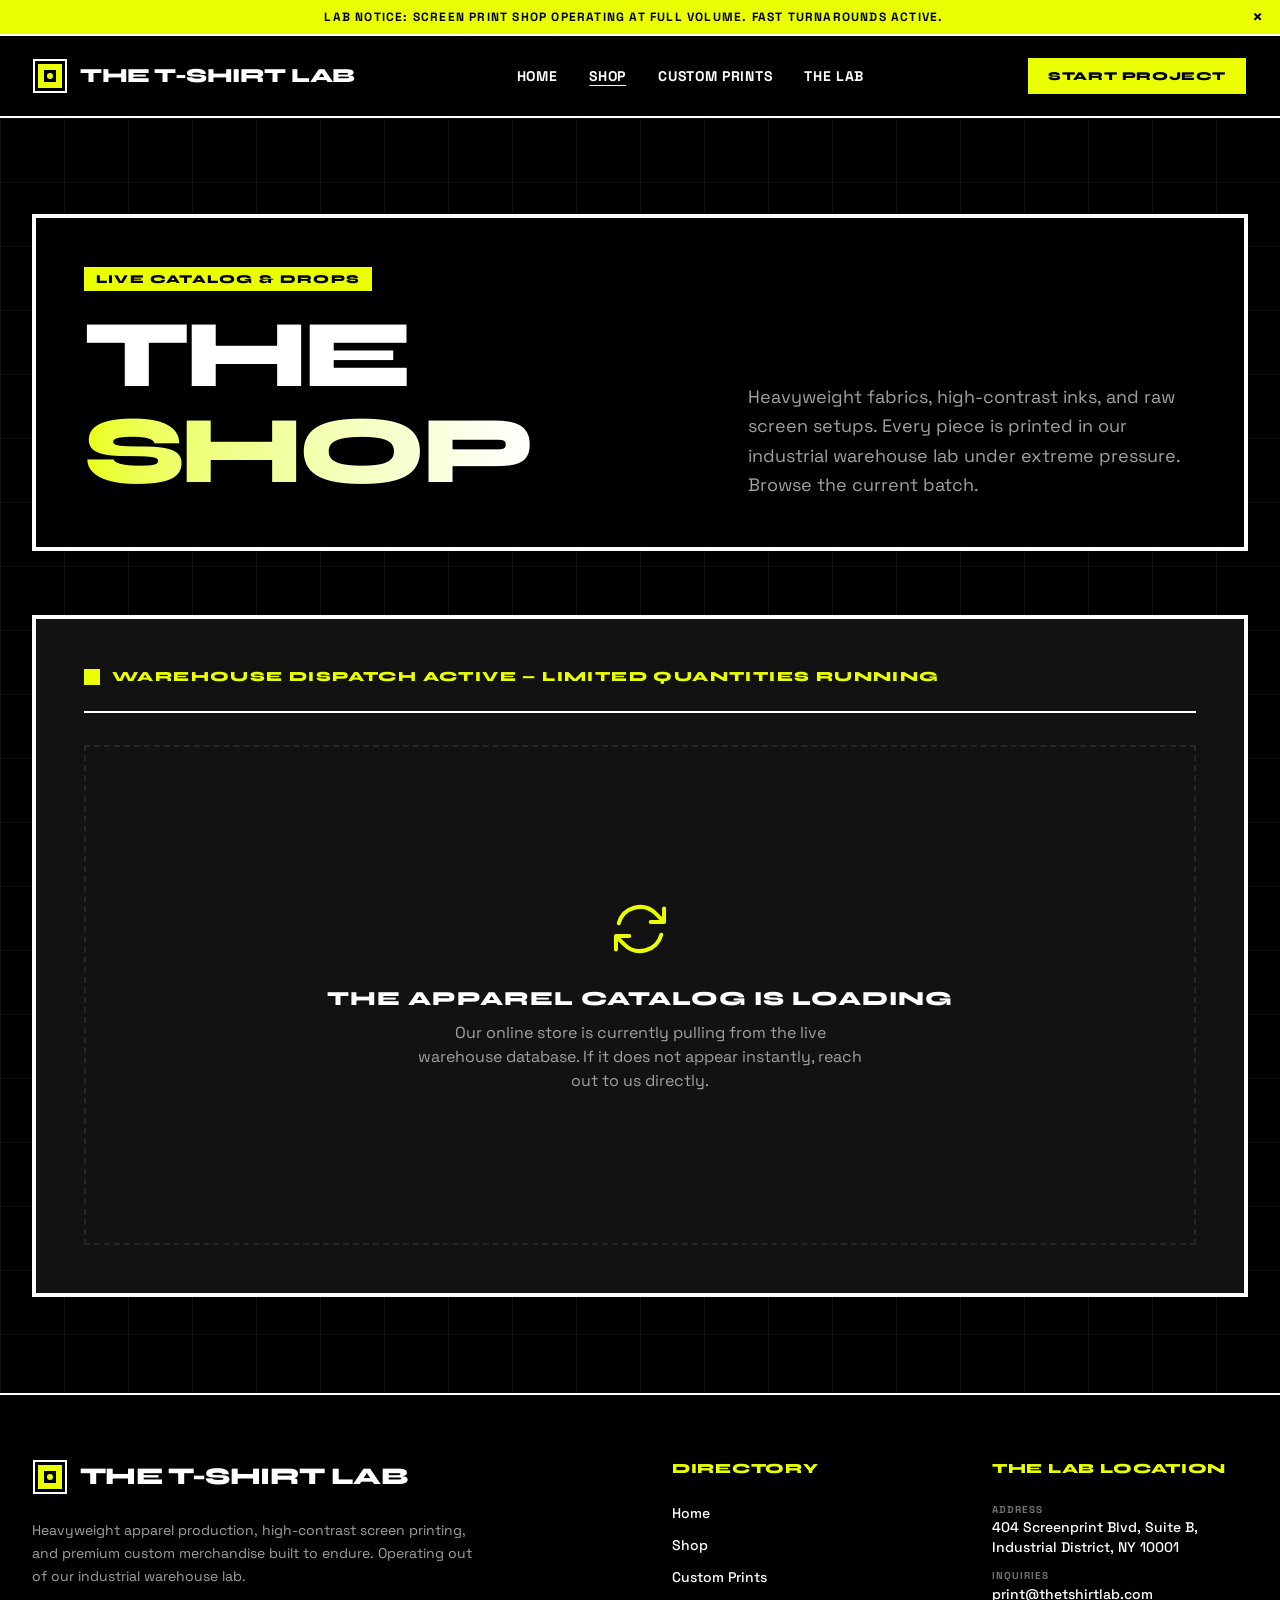
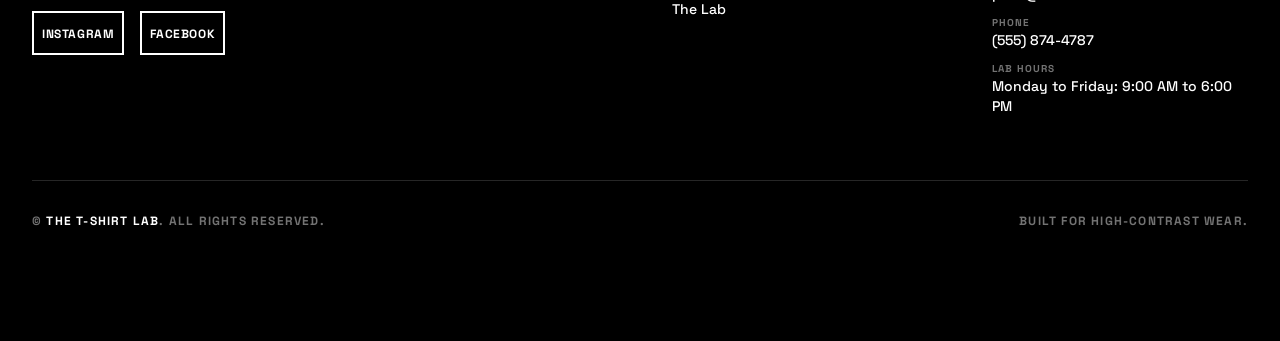
<file: shop.html>
<!DOCTYPE html>
<html lang="en">
<head>
<meta charset="utf-8">
<meta name="viewport" content="width=device-width, initial-scale=1">
<title>The Shop | Custom Screen-Printed Apparel & Drops | The T-Shirt Lab</title>
<meta name="description" content="Browse limited edition drops, heavyweight custom printed tees, and industrial-grade merchandise direct from the screen-printing warehouse.">
<link rel="canonical" href="https://t-shirt-lab-cc58.sites.tibly.ai/shop">
<meta property="og:type" content="website">
<meta property="og:url" content="https://t-shirt-lab-cc58.sites.tibly.ai/shop">
<meta property="og:site_name" content="The T-Shirt Lab">
<meta property="og:title" content="The Shop | Custom Screen-Printed Apparel & Drops | The T-Shirt Lab">
<meta property="og:description" content="Browse limited edition drops, heavyweight custom printed tees, and industrial-grade merchandise direct from the screen-printing warehouse.">
<meta name="twitter:card" content="summary_large_image">
<script type="application/ld+json" data-tibly-business>{"@context":"https://schema.org","@type":"Store","name":"The T-Shirt Lab","url":"https://t-shirt-lab-cc58.sites.tibly.ai/"}</script>
<link rel="icon" href="/favicon.svg" type="image/svg+xml">
<link rel="preconnect" href="https://fonts.googleapis.com">
<link rel="preconnect" href="https://fonts.gstatic.com" crossorigin>
<link href="https://fonts.googleapis.com/css2?family=Space+Grotesk:wght@400;500;700&family=Syne:wght@700;800&display=swap" rel="stylesheet">
<style>details[open] > *:not(summary){animation:tibly-acc .35s ease}@keyframes tibly-acc{from{opacity:0;transform:translateY(-4px)}}</style>
<style>@media (prefers-reduced-motion:no-preference){.tibly-fx{opacity:0;transform:translateY(24px);transition:opacity .7s ease,transform .7s ease}.tibly-fx.tibly-fx-in{opacity:1;transform:none}}</style>
<script>addEventListener('DOMContentLoaded',function(){if(!('IntersectionObserver' in window))return;var io=new IntersectionObserver(function(es){es.forEach(function(en){if(en.isIntersecting){en.target.classList.add('tibly-fx-in');io.unobserve(en.target)}})},{rootMargin:'0px 0px -8% 0px'});document.querySelectorAll('section[data-block] > *').forEach(function(el){if(el.getBoundingClientRect().top>innerHeight){el.classList.add('tibly-fx');io.observe(el)}})});</script>
<style>.tibly-ba{position:relative;overflow:hidden;--ba:50%;cursor:ew-resize;touch-action:pan-y;user-select:none;-webkit-user-select:none}.tibly-ba>img{display:block;width:100%;height:100%;object-fit:cover}.tibly-ba .tibly-ba-before{position:absolute;inset:0;clip-path:inset(0 calc(100% - var(--ba)) 0 0)}.tibly-ba .tibly-ba-before img{display:block;width:100%;height:100%;object-fit:cover}.tibly-ba::after{content:'';position:absolute;top:0;bottom:0;left:var(--ba);width:2px;margin-left:-1px;background:#fff;box-shadow:0 0 6px rgba(0,0,0,.55);pointer-events:none;z-index:1}.tibly-ba::before{content:'';position:absolute;top:50%;left:var(--ba);width:44px;height:44px;transform:translate(-50%,-50%);border-radius:9999px;background:rgba(0,0,0,.75) url("data:image/svg+xml,%3Csvg%20xmlns='http://www.w3.org/2000/svg'%20viewBox='0%200%2024%2024'%20fill='%23fff'%3E%3Cpath%20d='M9%206l-6%206%206%206zM15%206l6%206-6%206z'/%3E%3C/svg%3E") center/22px 22px no-repeat;border:2px solid #fff;box-shadow:0 2px 8px rgba(0,0,0,.4);pointer-events:none;z-index:1}.tibly-ba input[type=range]{position:absolute;inset:0;width:100%;height:100%;margin:0;opacity:0;pointer-events:none;-webkit-appearance:none;appearance:none;z-index:2}[data-lightbox]{cursor:zoom-in}.tibly-lb{position:fixed;inset:0;z-index:9999;background:rgba(0,0,0,.92);display:flex;align-items:center;justify-content:center;cursor:zoom-out;padding:24px}.tibly-lb img{max-width:100%;max-height:100%;object-fit:contain}</style>
<script>document.addEventListener('input',function(e){var t=e.target;if(!t||t.type!=='range')return;var c=t.closest&&t.closest('.tibly-ba');if(c)c.style.setProperty('--ba',t.value+'%')});document.addEventListener('pointerdown',function(e){var c=e.target.closest&&e.target.closest('.tibly-ba');if(!c||e.button>0)return;e.preventDefault();var inp=c.querySelector('input[type=range]');var set=function(x){var r=c.getBoundingClientRect();if(!r.width)return;var p=Math.max(0,Math.min(100,(x-r.left)*100/r.width));c.style.setProperty('--ba',p+'%');if(inp)inp.value=Math.round(p)};set(e.clientX);var mv=function(ev){set(ev.clientX)};var up=function(){document.removeEventListener('pointermove',mv);document.removeEventListener('pointerup',up);document.removeEventListener('pointercancel',up)};document.addEventListener('pointermove',mv);document.addEventListener('pointerup',up);document.addEventListener('pointercancel',up)});document.addEventListener('click',function(e){var im=e.target.closest&&e.target.closest('[data-lightbox]');if(!im||!(im.currentSrc||im.src))return;e.preventDefault();var o=document.createElement('div');o.className='tibly-lb';var big=document.createElement('img');big.src=im.currentSrc||im.src;big.alt=im.alt||'';o.appendChild(big);o.addEventListener('click',function(){o.remove()});document.addEventListener('keydown',function esc(ev){if(ev.key==='Escape'){o.remove();document.removeEventListener('keydown',esc)}});document.body.appendChild(o)});document.addEventListener('click',function(e){var x=e.target.closest&&e.target.closest('[data-announce-close]');if(!x)return;var b=x.closest('[data-announce]');if(b){b.style.display='none';try{sessionStorage.setItem('tibly-announce','1')}catch(_){}}});addEventListener('DOMContentLoaded',function(){try{if(sessionStorage.getItem('tibly-announce')==='1'){var b=document.querySelector('[data-announce]');if(b)b.style.display='none'}}catch(_){}if('IntersectionObserver' in window&&!matchMedia('(prefers-reduced-motion:reduce)').matches){var els=document.querySelectorAll('[data-count]');if(els.length){var io=new IntersectionObserver(function(es){es.forEach(function(en){if(!en.isIntersecting)return;io.unobserve(en.target);var el=en.target,s=el.textContent||'',m=s.match(/[\d,]*\d(?:\.\d+)?/);if(!m)return;var raw=m[0],num=parseFloat(raw.replace(/,/g,''));if(!isFinite(num))return;var pre=s.slice(0,m.index),post=s.slice(m.index+raw.length),grp=raw.indexOf(',')>=0,dec=(raw.split('.')[1]||'').length,t0=performance.now();requestAnimationFrame(function tick(now){var p=Math.min((now-t0)/1400,1);p=1-Math.pow(1-p,3);var v=(num*p).toFixed(dec);if(grp)v=Number(v).toLocaleString('en-US',{minimumFractionDigits:dec});el.textContent=pre+v+post;if(p<1)requestAnimationFrame(tick)})})},{rootMargin:'0px 0px -10% 0px'});els.forEach(function(el){io.observe(el)})}}var badge=document.querySelector('[data-tibly-open]');if(badge){var src=document.querySelector('[data-tibly-field="hours"]');var txt=(src&&src.textContent||'').toLowerCase();var days=['sun','mon','tue','wed','thu','fri','sat'];var toMin=function(h,mm,ap){h=+h;mm=+(mm||0);if(ap==='pm'&&h!==12)h+=12;if(ap==='am'&&h===12)h=0;return h*60+mm};var spans=[];var re=/(sun|mon|tue|wed|thu|fri|sat|daily|every ?day)[a-z]*\s*(?:[-\u2013\u2014]\s*(sun|mon|tue|wed|thu|fri|sat)[a-z]*)?\s*:?\s*(\d{1,2})(?::(\d{2}))?\s*(am|pm)?\s*[-\u2013\u2014]\s*(\d{1,2})(?::(\d{2}))?\s*(am|pm)?/g,mm;while((mm=re.exec(txt))){var d1=mm[1].slice(0,3),d2=mm[2],ap1=mm[5]||(mm[8]==='pm'&&+mm[3]<=+mm[6]?'am':mm[8]),o=toMin(mm[3],mm[4],ap1),c=toMin(mm[6],mm[7],mm[8]);var from=d1==='dai'||d1==='eve'?0:days.indexOf(d1),to=d2?days.indexOf(d2.slice(0,3)):(d1==='dai'||d1==='eve'?6:from);if(from<0)continue;for(var d=from;;d=(d+1)%7){spans.push([d,o,c]);if(d===to)break}}if(spans.length){var now=new Date(),cur=now.getDay(),min=now.getHours()*60+now.getMinutes();var open=spans.some(function(s){return s[0]===cur&&min>=s[1]&&min<s[2]});badge.textContent=open?(badge.getAttribute('data-open-text')||'Open now'):(badge.getAttribute('data-closed-text')||'Closed now');badge.setAttribute('data-state',open?'open':'closed');badge.hidden=false}}});</script>
<style>header a[aria-current="page"]:not(:has(img,svg)){text-decoration:underline;text-underline-offset:4px;text-decoration-thickness:1px}</style>
<style>#nav-open~[class*="peer-checked:"][class*="fixed"]{min-height:100vh;min-height:100dvh}@media (prefers-reduced-motion:no-preference){label[for="nav-open"] span{transition:transform .3s ease,opacity .2s ease}header:has(#nav-open:checked) label[for="nav-open"]:not([aria-label="Close" i]) span:not(:has(span)):nth-of-type(1){transform:translateY(8px) rotate(45deg)}header:has(#nav-open:checked) label[for="nav-open"]:not([aria-label="Close" i]) span:not(:has(span)):nth-of-type(2){opacity:0}header:has(#nav-open:checked) label[for="nav-open"]:not([aria-label="Close" i]) span:not(:has(span)):nth-of-type(3){transform:translateY(-8px) rotate(-45deg)}#nav-open:checked~[class*="peer-checked:"]{animation:tibly-nav-in .25s ease}#nav-open:checked~[class*="peer-checked:"] label[for="nav-open"]{display:inline-block;animation:tibly-x-in .35s ease}@keyframes tibly-nav-in{from{opacity:0;transform:translateY(10px)}}@keyframes tibly-x-in{from{opacity:0;transform:rotate(-90deg) scale(.6)}}}</style>
<link rel="stylesheet" href="/styles.css?v=1000ba19">
</head>
<body>
<!-- block:header -->
<header class="relative z-50 w-full border-b-2 border-white bg-black font-body text-white">
  <!-- Announcement Bar (If promotions are needed, but keeping dynamic structure) -->
  <div data-announce class="flex items-center justify-between border-b-2 border-white bg-brand-300 px-4 py-2 text-xs font-bold uppercase tracking-widest text-black">
    <span class="mx-auto">LAB NOTICE: SCREEN PRINT SHOP OPERATING AT FULL VOLUME. FAST TURNAROUNDS ACTIVE.</span>
    <button data-announce-close aria-label="Dismiss" class="text-lg font-bold leading-none hover:opacity-75">&times;</button>
  </div>

  <div class="mx-auto max-w-7xl px-4 sm:px-6 lg:px-8">
    <!-- Main Header Row -->
    <div class="flex h-20 items-center justify-between">
      
      <!-- Brand Mark & Name -->
      <a href="/" class="flex items-center gap-3 group focus:outline-none">
        <!-- SVG Icon Mark (Industrial Raw Geometry) -->
        <svg class="h-9 w-9 shrink-0" viewBox="0 0 36 36" fill="none" xmlns="http://www.w3.org/2000/svg" aria-hidden="true">
          <rect x="2" y="2" width="32" height="32" fill="black" stroke="currentColor" stroke-width="2"/>
          <rect x="6" y="6" width="24" height="24" fill="#eaff00"/>
          <path d="M12 12H24V24H12V12Z" fill="black"/>
          <circle cx="18" cy="18" r="3" fill="#eaff00"/>
        </svg>
        <span class="font-display text-xl font-extrabold uppercase tracking-tight text-white group-hover:text-brand-300 transition-colors" data-tibly-field="business-name">The T-Shirt Lab</span>
      </a>

      <!-- Desktop Navigation -->
      <nav class="hidden md:flex items-center gap-8 font-bold uppercase tracking-wider text-sm">
        <a href="/" class="hover:text-brand-300 transition-colors">Home</a>
        <a href="/shop" class="hover:text-brand-300 transition-colors" aria-current="page">Shop</a>
        <a href="/custom" class="hover:text-brand-300 transition-colors">Custom Prints</a>
        <a href="/about" class="hover:text-brand-300 transition-colors">The Lab</a>
      </nav>

      <!-- Desktop CTA Button -->
      <div class="hidden md:block">
        <a href="/custom" class="inline-flex items-center justify-center px-5 py-2.5 font-display text-xs font-black uppercase tracking-wider text-black bg-brand-300 border-2 border-black hover:bg-white hover:text-black hover:border-white transition-colors duration-200">
          Start Project
        </a>
      </div>

      <!-- Mobile Menu Checkbox & Trigger -->
      <input type="checkbox" id="nav-open" class="peer sr-only">
      
      <label for="nav-open" class="md:hidden flex flex-col justify-between w-6 h-5 cursor-pointer z-50" aria-label="Menu">
        <span class="h-1 w-full bg-white transition-transform duration-200 origin-left peer-checked:rotate-45"></span>
        <span class="h-1 w-full bg-white transition-opacity duration-200 peer-checked:opacity-0"></span>
        <span class="h-1 w-full bg-white transition-transform duration-200 origin-left peer-checked:-rotate-45"></span>
      </label>

      <!-- Full-Screen Mobile Navigation Overlay -->
      <div class="hidden peer-checked:flex md:hidden fixed inset-0 z-40 flex-col bg-black border-t-2 border-white p-8">
        <!-- Mobile Header Row inside overlay -->
        <div class="flex items-center justify-between pb-8 border-b border-neutral-800">
          <div class="flex items-center gap-3">
            <svg class="h-9 w-9 shrink-0" viewBox="0 0 36 36" fill="none" xmlns="http://www.w3.org/2000/svg">
              <rect x="2" y="2" width="32" height="32" fill="black" stroke="currentColor" stroke-width="2"/>
              <rect x="6" y="6" width="24" height="24" fill="#eaff00"/>
              <path d="M12 12H24V24H12V12Z" fill="black"/>
              <circle cx="18" cy="18" r="3" fill="#eaff00"/>
            </svg>
            <span class="font-display text-xl font-extrabold uppercase tracking-tight text-white" data-tibly-field="business-name">The T-Shirt Lab</span>
          </div>
          <label for="nav-open" class="flex flex-col justify-between w-6 h-5 cursor-pointer" aria-label="Close">
            <span class="h-1 w-full bg-white rotate-45 translate-y-2"></span>
            <span class="h-1 w-full bg-transparent"></span>
            <span class="h-1 w-full bg-white -rotate-45 -translate-y-2"></span>
          </label>
        </div>

        <!-- Vertical Menu Links -->
        <nav class="flex flex-col gap-6 py-12 font-display text-4xl font-extrabold uppercase tracking-tight">
          <a href="/" class="text-white hover:text-brand-300">Home</a>
          <a href="/shop" class="text-white hover:text-brand-300" aria-current="page">Shop</a>
          <a href="/custom" class="text-white hover:text-brand-300">Custom Prints</a>
          <a href="/about" class="text-white hover:text-brand-300">The Lab</a>
        </nav>

        <!-- Mobile CTA -->
        <div class="mt-auto">
          <a href="/custom" class="w-full text-center block py-4 font-display text-lg font-black uppercase tracking-wider text-black bg-brand-300 border-2 border-white hover:bg-white hover:text-black">
            Get A Custom Quote
          </a>
        </div>
      </div>

    </div>
  </div>
</header>
<!-- /block:header -->
<!-- block:shop -->
<section class="relative min-h-screen bg-black text-white py-16 md:py-24" data-block="shop">
  <!-- Decorative Grid Overlay & Background Accents -->
  <div class="absolute inset-0 bg-[linear-gradient(to_right,#111111_1px,transparent_1px),linear-gradient(to_bottom,#111111_1px,transparent_1px)] bg-[size:4rem_4rem] pointer-events-none"></div>
  
  <div class="relative mx-auto max-w-7xl px-4 sm:px-6 lg:px-8 z-10">
    <!-- Header Block / Heavy Industrial Typography -->
    <div class="border-4 border-white bg-black p-8 md:p-12 mb-12 md:mb-16">
      <div class="flex flex-col md:flex-row md:items-end justify-between gap-6">
        <div>
          <div class="inline-block bg-brand-300 text-black font-display font-black text-xs uppercase tracking-widest px-3 py-1 mb-4">
            LIVE CATALOG &amp; DROPS
          </div>
          <h1 class="font-display text-5xl md:text-7xl lg:text-8xl font-black uppercase tracking-tighter leading-none text-white">
            THE <span class="bg-gradient-to-r from-brand-300 to-white bg-clip-text text-transparent">SHOP</span>
          </h1>
        </div>
        <div class="max-w-md">
          <p class="font-body text-base md:text-lg text-neutral-400 leading-relaxed">
            Heavyweight fabrics, high-contrast inks, and raw screen setups. Every piece is printed in our industrial warehouse lab under extreme pressure. Browse the current batch.
          </p>
        </div>
      </div>
    </div>

    <!-- Active Store Block -->
    <div class="border-4 border-white bg-surface p-6 md:p-12">
      <!-- WARNING STICKER HEADER -->
      <div class="flex items-center gap-3 border-b-2 border-white pb-6 mb-8">
        <span class="h-4 w-4 bg-brand-300 animate-pulse-soft shrink-0"></span>
        <span class="font-display text-sm font-black uppercase tracking-widest text-brand-300">
          WAREHOUSE DISPATCH ACTIVE &mdash; LIMITED QUANTITIES RUNNING
        </span>
      </div>

      <!-- Tibly Store Integration Widget -->
      <div data-tibly-store class="min-h-[500px] text-center flex flex-col items-center justify-center border-2 border-dashed border-neutral-800 p-12">
        <svg class="h-16 w-16 text-brand-300 animate-spin-slow mb-6" fill="none" viewBox="0 0 24 24" stroke="currentColor" stroke-width="1.5">
          <path stroke-linecap="round" stroke-linejoin="round" d="M16.023 9.348h4.992v-.001M2.985 19.644v-4.992m0 0h4.992m-4.993 0l3.181 3.183a8.25 8.25 0 0013.803-3.7M4.031 9.865a8.25 8.25 0 0113.803-3.7l3.181 3.182m0-4.991v4.99" />
        </svg>
        <h3 class="font-display text-xl font-black uppercase tracking-wider text-white mb-2">
          The Apparel Catalog is Loading
        </h3>
        <p class="font-body text-neutral-400 max-w-md">
          Our online store is currently pulling from the live warehouse database. If it does not appear instantly, reach out to us directly.
        </p>
      </div>
    </div>
  </div>
</section>
<!-- /block:shop -->
<!-- block:footer -->
<footer class="relative z-10 w-full border-t-2 border-white bg-black font-body text-white pb-24 md:pb-12">
  <div class="mx-auto max-w-7xl px-4 py-16 sm:px-6 lg:px-8">
    
    <!-- Top Grid Layout -->
    <div class="grid grid-cols-1 gap-12 md:grid-cols-4 lg:gap-16">
      
      <!-- Brand Column -->
      <div class="flex flex-col gap-6 md:col-span-2">
        <div class="flex items-center gap-3">
          <svg class="h-9 w-9 shrink-0" viewBox="0 0 36 36" fill="none" xmlns="http://www.w3.org/2000/svg" aria-hidden="true">
            <rect x="2" y="2" width="32" height="32" fill="black" stroke="currentColor" stroke-width="2"/>
            <rect x="6" y="6" width="24" height="24" fill="#eaff00"/>
            <path d="M12 12H24V24H12V12Z" fill="black"/>
            <circle cx="18" cy="18" r="3" fill="#eaff00"/>
          </svg>
          <span class="font-display text-2xl font-black uppercase tracking-tight" data-tibly-field="business-name">The T-Shirt Lab</span>
        </div>
        <p class="max-w-md text-sm leading-relaxed text-neutral-400">
          Heavyweight apparel production, high-contrast screen printing, and premium custom merchandise built to endure. Operating out of our industrial warehouse lab.
        </p>
        <div data-tibly-field="links" class="flex gap-4">
          <a href="#" class="border-2 border-white p-2 hover:bg-brand-300 hover:text-black transition-colors" aria-label="Instagram">
            <span class="text-xs font-bold uppercase tracking-wider">Instagram</span>
          </a>
          <a href="#" class="border-2 border-white p-2 hover:bg-brand-300 hover:text-black transition-colors" aria-label="Facebook">
            <span class="text-xs font-bold uppercase tracking-wider">Facebook</span>
          </a>
        </div>
      </div>

      <!-- Links Column -->
      <div>
        <h4 class="font-display text-sm font-black uppercase tracking-wider text-brand-300 mb-6">Directory</h4>
        <nav class="flex flex-col gap-3 text-sm font-medium">
          <a href="/" class="hover:underline hover:text-brand-300">Home</a>
          <a href="/shop" class="hover:underline hover:text-brand-300">Shop</a>
          <a href="/custom" class="hover:underline hover:text-brand-300">Custom Prints</a>
          <a href="/about" class="hover:underline hover:text-brand-300">The Lab</a>
        </nav>
      </div>

      <!-- Contact Details Column -->
      <div>
        <h4 class="font-display text-sm font-black uppercase tracking-wider text-brand-300 mb-6">The Lab Location</h4>
        <ul class="flex flex-col gap-3 text-sm text-neutral-300">
          <li class="flex flex-col">
            <span class="text-[10px] font-bold uppercase tracking-widest text-neutral-500">Address</span>
            <span data-tibly-field="address" class="font-medium text-white">404 Screenprint Blvd, Suite B, Industrial District, NY 10001</span>
          </li>
          <li class="flex flex-col">
            <span class="text-[10px] font-bold uppercase tracking-widest text-neutral-500">Inquiries</span>
            <a href="mailto:print@thetshirtlab.com" data-tibly-field="email" class="font-medium text-white hover:underline hover:text-brand-300">print@thetshirtlab.com</a>
          </li>
          <li class="flex flex-col">
            <span class="text-[10px] font-bold uppercase tracking-widest text-neutral-500">Phone</span>
            <a href="tel:5558744787" data-tibly-field="phone" class="font-medium text-white hover:underline hover:text-brand-300">(555) 874-4787</a>
          </li>
          <li class="flex flex-col">
            <span class="text-[10px] font-bold uppercase tracking-widest text-neutral-500">Lab Hours</span>
            <span data-tibly-field="hours" class="font-medium text-white">Monday to Friday: 9:00 AM to 6:00 PM</span>
          </li>
        </ul>
      </div>

    </div>

    <!-- Bottom Copyright -->
    <div class="mt-16 pt-8 border-t border-neutral-800 flex flex-col md:flex-row justify-between items-center gap-4 text-xs text-neutral-500 font-bold uppercase tracking-widest">
      <p>&copy; <span class="text-white" data-tibly-field="business-name">The T-Shirt Lab</span>. All rights reserved.</p>
      <p>Built for high-contrast wear.</p>
    </div>

  </div>

  <!-- STICKY MOBILE CALL BAR -->
  <div class="md:hidden fixed bottom-0 inset-x-0 z-40 bg-black border-t-2 border-white p-3">
    <a href="tel:5558744787" data-tibly-field="phone" class="w-full flex items-center justify-center gap-2 py-4 font-display text-sm font-black uppercase tracking-wider text-black bg-brand-300 border-2 border-black hover:bg-white hover:text-black">
      <svg class="w-4 h-4" fill="currentColor" viewBox="0 0 20 20">
        <path d="M2 3a1 1 0 011-1h2.153a1 1 0 01.986.836l.74 4.435a1 1 0 01-.54 1.06l-1.548.773a11.037 11.037 0 006.105 6.105l.774-1.548a1 1 0 011.059-.54l4.435.74a1 1 0 01.836.986V17a1 1 0 01-1 1h-2C7.82 18 2 12.18 2 5V3z"/>
      </svg>
      Call The Lab
    </a>
  </div>
</footer>
<!-- /block:footer -->
  <script async src="http://localhost:8091/widget/v1.js"></script>
</body>
</html>
</file>
<file: styles.css>
/*! tailwindcss v4.3.2 | MIT License | https://tailwindcss.com */
@layer properties{@supports (((-webkit-hyphens:none)) and (not (margin-trim:inline))) or ((-moz-orient:inline) and (not (color:rgb(from red r g b)))){*,:before,:after,::backdrop{--tw-translate-x:0;--tw-translate-y:0;--tw-translate-z:0;--tw-scale-x:1;--tw-scale-y:1;--tw-scale-z:1;--tw-space-y-reverse:0;--tw-divide-y-reverse:0;--tw-border-style:solid;--tw-gradient-position:initial;--tw-gradient-from:#0000;--tw-gradient-via:#0000;--tw-gradient-to:#0000;--tw-gradient-stops:initial;--tw-gradient-via-stops:initial;--tw-gradient-from-position:0%;--tw-gradient-via-position:50%;--tw-gradient-to-position:100%;--tw-leading:initial;--tw-font-weight:initial;--tw-tracking:initial;--tw-outline-style:solid;--tw-blur:initial;--tw-brightness:initial;--tw-contrast:initial;--tw-grayscale:initial;--tw-hue-rotate:initial;--tw-invert:initial;--tw-opacity:initial;--tw-saturate:initial;--tw-sepia:initial;--tw-drop-shadow:initial;--tw-drop-shadow-color:initial;--tw-drop-shadow-alpha:100%;--tw-drop-shadow-size:initial;--tw-backdrop-blur:initial;--tw-backdrop-brightness:initial;--tw-backdrop-contrast:initial;--tw-backdrop-grayscale:initial;--tw-backdrop-hue-rotate:initial;--tw-backdrop-invert:initial;--tw-backdrop-opacity:initial;--tw-backdrop-saturate:initial;--tw-backdrop-sepia:initial;--tw-duration:initial;--tw-divide-x-reverse:0;--tw-shadow:0 0 #0000;--tw-shadow-color:initial;--tw-shadow-alpha:100%;--tw-inset-shadow:0 0 #0000;--tw-inset-shadow-color:initial;--tw-inset-shadow-alpha:100%;--tw-ring-color:initial;--tw-ring-shadow:0 0 #0000;--tw-inset-ring-color:initial;--tw-inset-ring-shadow:0 0 #0000;--tw-ring-inset:initial;--tw-ring-offset-width:0px;--tw-ring-offset-color:#fff;--tw-ring-offset-shadow:0 0 #0000}}}@layer theme{:root,:host{--font-sans:ui-sans-serif, system-ui, sans-serif, "Apple Color Emoji", "Segoe UI Emoji", "Segoe UI Symbol", "Noto Color Emoji";--font-mono:ui-monospace, SFMono-Regular, Menlo, Monaco, Consolas, "Liberation Mono", "Courier New", monospace;--color-neutral-300:oklch(87% 0 0);--color-neutral-400:oklch(70.8% 0 0);--color-neutral-500:oklch(55.6% 0 0);--color-neutral-700:oklch(37.1% 0 0);--color-neutral-800:oklch(26.9% 0 0);--color-neutral-900:oklch(20.5% 0 0);--color-neutral-950:oklch(14.5% 0 0);--color-black:#000;--color-white:#fff;--spacing:.25rem;--container-xs:20rem;--container-sm:24rem;--container-md:28rem;--container-xl:36rem;--container-2xl:42rem;--container-3xl:48rem;--container-5xl:64rem;--container-7xl:80rem;--text-xs:.75rem;--text-xs--line-height:calc(1 / .75);--text-sm:.875rem;--text-sm--line-height:calc(1.25 / .875);--text-base:1rem;--text-base--line-height:calc(1.5 / 1);--text-lg:1.125rem;--text-lg--line-height:calc(1.75 / 1.125);--text-xl:1.25rem;--text-xl--line-height:calc(1.75 / 1.25);--text-2xl:1.5rem;--text-2xl--line-height:calc(2 / 1.5);--text-3xl:1.875rem;--text-3xl--line-height:calc(2.25 / 1.875);--text-4xl:2.25rem;--text-4xl--line-height:calc(2.5 / 2.25);--text-5xl:3rem;--text-5xl--line-height:1;--text-6xl:3.75rem;--text-6xl--line-height:1;--text-7xl:4.5rem;--text-7xl--line-height:1;--text-8xl:6rem;--text-8xl--line-height:1;--text-9xl:8rem;--text-9xl--line-height:1;--font-weight-medium:500;--font-weight-bold:700;--font-weight-extrabold:800;--font-weight-black:900;--tracking-tighter:-.05em;--tracking-tight:-.025em;--tracking-wider:.05em;--tracking-widest:.1em;--leading-relaxed:1.625;--radius-xs:0px;--radius-sm:0px;--radius-md:0px;--radius-lg:0px;--radius-xl:0px;--blur-sm:8px;--blur-3xl:64px;--aspect-video:16 / 9;--default-transition-duration:.15s;--default-transition-timing-function:cubic-bezier(.4, 0, .2, 1);--default-font-family:var(--font-sans);--default-mono-font-family:var(--font-mono);--color-brand-50:#faffdb;--color-brand-100:#f4ffb3;--color-brand-200:#ecff66;--color-brand-300:#eaff00;--color-brand-400:#d5e800;--color-brand-500:#b0bf00;--color-brand-600:#889400;--color-brand-700:#646d00;--color-brand-800:#434900;--color-brand-900:#262900;--color-accent-50:#f6f6f6;--color-accent-100:#e7e7e7;--color-accent-200:#d1d1d1;--color-accent-300:#b0b0b0;--color-accent-400:#888;--color-accent-500:#555;--color-accent-600:#444;--color-accent-700:#333;--color-accent-800:#222;--color-accent-900:#111;--color-surface:#121212;--color-ink:#fff;--font-display:"Syne", sans-serif;--font-body:"Space Grotesk", sans-serif;--animate-marquee:marquee 30s linear infinite;--animate-kenburns:kenburns 18s ease-in-out infinite alternate;--animate-float:float 6s ease-in-out infinite;--animate-pulse-soft:pulse-soft 4s ease-in-out infinite;--animate-spin-slow:spin-slow 24s linear infinite}}@layer base{*,:after,:before,::backdrop{box-sizing:border-box;border:0 solid;margin:0;padding:0}::file-selector-button{box-sizing:border-box;border:0 solid;margin:0;padding:0}html,:host{-webkit-text-size-adjust:100%;tab-size:4;line-height:1.5;font-family:var(--default-font-family,ui-sans-serif, system-ui, sans-serif, "Apple Color Emoji", "Segoe UI Emoji", "Segoe UI Symbol", "Noto Color Emoji");font-feature-settings:var(--default-font-feature-settings,normal);font-variation-settings:var(--default-font-variation-settings,normal);-webkit-tap-highlight-color:transparent}hr{height:0;color:inherit;border-top-width:1px}abbr:where([title]){-webkit-text-decoration:underline dotted;text-decoration:underline dotted}h1,h2,h3,h4,h5,h6{font-size:inherit;font-weight:inherit}a{color:inherit;-webkit-text-decoration:inherit;-webkit-text-decoration:inherit;-webkit-text-decoration:inherit;text-decoration:inherit}b,strong{font-weight:bolder}code,kbd,samp,pre{font-family:var(--default-mono-font-family,ui-monospace, SFMono-Regular, Menlo, Monaco, Consolas, "Liberation Mono", "Courier New", monospace);font-feature-settings:var(--default-mono-font-feature-settings,normal);font-variation-settings:var(--default-mono-font-variation-settings,normal);font-size:1em}small{font-size:80%}sub,sup{vertical-align:baseline;font-size:75%;line-height:0;position:relative}sub{bottom:-.25em}sup{top:-.5em}table{text-indent:0;border-color:inherit;border-collapse:collapse}:-moz-focusring{outline:auto}progress{vertical-align:baseline}summary{display:list-item}ol,ul,menu{list-style:none}img,svg,video,canvas,audio,iframe,embed,object{vertical-align:middle;display:block}img,video{max-width:100%;height:auto}button,input,select,optgroup,textarea{font:inherit;font-feature-settings:inherit;font-variation-settings:inherit;letter-spacing:inherit;color:inherit;opacity:1;background-color:#0000;border-radius:0}::file-selector-button{font:inherit;font-feature-settings:inherit;font-variation-settings:inherit;letter-spacing:inherit;color:inherit;opacity:1;background-color:#0000;border-radius:0}:where(select:is([multiple],[size])) optgroup{font-weight:bolder}:where(select:is([multiple],[size])) optgroup option{padding-inline-start:20px}::file-selector-button{margin-inline-end:4px}::placeholder{opacity:1}@supports (not ((-webkit-appearance:-apple-pay-button))) or (contain-intrinsic-size:1px){::placeholder{color:currentColor}@supports (color:color-mix(in lab, red, red)){::placeholder{color:color-mix(in oklab, currentcolor 50%, transparent)}}}textarea{resize:vertical}::-webkit-search-decoration{-webkit-appearance:none}::-webkit-date-and-time-value{min-height:1lh;text-align:inherit}::-webkit-datetime-edit{display:inline-flex}::-webkit-datetime-edit-fields-wrapper{padding:0}::-webkit-datetime-edit{padding-block:0}::-webkit-datetime-edit-year-field{padding-block:0}::-webkit-datetime-edit-month-field{padding-block:0}::-webkit-datetime-edit-day-field{padding-block:0}::-webkit-datetime-edit-hour-field{padding-block:0}::-webkit-datetime-edit-minute-field{padding-block:0}::-webkit-datetime-edit-second-field{padding-block:0}::-webkit-datetime-edit-millisecond-field{padding-block:0}::-webkit-datetime-edit-meridiem-field{padding-block:0}::-webkit-calendar-picker-indicator{line-height:1}:-moz-ui-invalid{box-shadow:none}button,input:where([type=button],[type=reset],[type=submit]){appearance:button}::file-selector-button{appearance:button}::-webkit-inner-spin-button{height:auto}::-webkit-outer-spin-button{height:auto}[hidden]:where(:not([hidden=until-found])){display:none!important}}@layer components{.btn{border-style:var(--tw-border-style);border-width:2px;border-color:var(--color-black);background-color:var(--color-brand-300);padding-inline:calc(var(--spacing) * 6);padding-block:calc(var(--spacing) * 4);font-family:var(--font-display);--tw-font-weight:var(--font-weight-bold);font-weight:var(--font-weight-bold);--tw-tracking:var(--tracking-wider);letter-spacing:var(--tracking-wider);color:var(--color-black);text-transform:uppercase;transition-property:color,background-color,border-color,outline-color,text-decoration-color,fill,stroke,--tw-gradient-from,--tw-gradient-via,--tw-gradient-to;transition-timing-function:var(--tw-ease,var(--default-transition-timing-function));transition-duration:var(--tw-duration,var(--default-transition-duration));--tw-duration:.2s;justify-content:center;align-items:center;transition-duration:.2s;display:inline-flex}@media (hover:hover){.btn:hover{background-color:var(--color-white);color:var(--color-black)}}.btn:focus{--tw-ring-shadow:var(--tw-ring-inset,) 0 0 0 calc(2px + var(--tw-ring-offset-width)) var(--tw-ring-color,currentcolor);box-shadow:var(--tw-inset-shadow), var(--tw-inset-ring-shadow), var(--tw-ring-offset-shadow), var(--tw-ring-shadow), var(--tw-shadow);--tw-ring-color:var(--color-brand-300);--tw-outline-style:none;outline-style:none}.btn:active{--tw-translate-x:calc(var(--spacing) * .5);translate:var(--tw-translate-x) var(--tw-translate-y);--tw-translate-y:calc(var(--spacing) * .5);translate:var(--tw-translate-x) var(--tw-translate-y)}.btn-secondary{border-style:var(--tw-border-style);border-width:2px;border-color:var(--color-white);background-color:var(--color-black);padding-inline:calc(var(--spacing) * 6);padding-block:calc(var(--spacing) * 4);font-family:var(--font-display);--tw-font-weight:var(--font-weight-bold);font-weight:var(--font-weight-bold);--tw-tracking:var(--tracking-wider);letter-spacing:var(--tracking-wider);color:var(--color-white);text-transform:uppercase;transition-property:color,background-color,border-color,outline-color,text-decoration-color,fill,stroke,--tw-gradient-from,--tw-gradient-via,--tw-gradient-to;transition-timing-function:var(--tw-ease,var(--default-transition-timing-function));transition-duration:var(--tw-duration,var(--default-transition-duration));--tw-duration:.2s;justify-content:center;align-items:center;transition-duration:.2s;display:inline-flex}@media (hover:hover){.btn-secondary:hover{border-color:var(--color-black);background-color:var(--color-brand-300);color:var(--color-black)}}.btn-secondary:focus{--tw-ring-shadow:var(--tw-ring-inset,) 0 0 0 calc(2px + var(--tw-ring-offset-width)) var(--tw-ring-color,currentcolor);box-shadow:var(--tw-inset-shadow), var(--tw-inset-ring-shadow), var(--tw-ring-offset-shadow), var(--tw-ring-shadow), var(--tw-shadow);--tw-ring-color:var(--color-brand-300);--tw-outline-style:none;outline-style:none}.btn-secondary:active{--tw-translate-x:calc(var(--spacing) * .5);translate:var(--tw-translate-x) var(--tw-translate-y);--tw-translate-y:calc(var(--spacing) * .5);translate:var(--tw-translate-x) var(--tw-translate-y)}.card{border-style:var(--tw-border-style);border-width:2px;border-color:var(--color-white);background-color:var(--color-surface);padding:calc(var(--spacing) * 6);transition-property:transform,translate,scale,rotate;transition-timing-function:var(--tw-ease,var(--default-transition-timing-function));transition-duration:var(--tw-duration,var(--default-transition-duration))}@media (hover:hover){.card:hover{--tw-translate-x:calc(var(--spacing) * -1);translate:var(--tw-translate-x) var(--tw-translate-y);--tw-translate-y:calc(var(--spacing) * -1);translate:var(--tw-translate-x) var(--tw-translate-y)}}}@layer utilities{.pointer-events-none{pointer-events:none}.sr-only{clip-path:inset(50%);white-space:nowrap;border-width:0;width:1px;height:1px;margin:-1px;padding:0;position:absolute;overflow:hidden}.absolute{position:absolute}.fixed{position:fixed}.relative{position:relative}.inset-0{inset:0}.inset-x-0{inset-inline:0}.top-0{top:0}.top-4{top:calc(var(--spacing) * 4)}.right-0{right:0}.right-4{right:calc(var(--spacing) * 4)}.bottom-0{bottom:0}.bottom-4{bottom:calc(var(--spacing) * 4)}.left-4{left:calc(var(--spacing) * 4)}.z-0{z-index:0}.z-10{z-index:10}.z-20{z-index:20}.z-30{z-index:30}.z-40{z-index:40}.z-50{z-index:50}.mx-8{margin-inline:calc(var(--spacing) * 8)}.mx-auto{margin-inline:auto}.mt-1{margin-top:var(--spacing)}.mt-4{margin-top:calc(var(--spacing) * 4)}.mt-8{margin-top:calc(var(--spacing) * 8)}.mt-16{margin-top:calc(var(--spacing) * 16)}.mt-20{margin-top:calc(var(--spacing) * 20)}.mt-auto{margin-top:auto}.mb-2{margin-bottom:calc(var(--spacing) * 2)}.mb-3{margin-bottom:calc(var(--spacing) * 3)}.mb-4{margin-bottom:calc(var(--spacing) * 4)}.mb-6{margin-bottom:calc(var(--spacing) * 6)}.mb-8{margin-bottom:calc(var(--spacing) * 8)}.mb-12{margin-bottom:calc(var(--spacing) * 12)}.mb-16{margin-bottom:calc(var(--spacing) * 16)}.block{display:block}.flex{display:flex}.grid{display:grid}.hidden{display:none}.inline-block{display:inline-block}.inline-flex{display:inline-flex}.aspect-\[4\/5\]{aspect-ratio:4/5}.aspect-square{aspect-ratio:1}.aspect-video{aspect-ratio:var(--aspect-video)}.h-1{height:var(--spacing)}.h-2{height:calc(var(--spacing) * 2)}.h-4{height:calc(var(--spacing) * 4)}.h-5{height:calc(var(--spacing) * 5)}.h-9{height:calc(var(--spacing) * 9)}.h-16{height:calc(var(--spacing) * 16)}.h-20{height:calc(var(--spacing) * 20)}.h-96{height:calc(var(--spacing) * 96)}.h-full{height:100%}.max-h-\[500px\]{max-height:500px}.min-h-\[90vh\]{min-height:90vh}.min-h-\[320px\]{min-height:320px}.min-h-\[500px\]{min-height:500px}.min-h-screen{min-height:100vh}.w-2{width:calc(var(--spacing) * 2)}.w-4{width:calc(var(--spacing) * 4)}.w-6{width:calc(var(--spacing) * 6)}.w-9{width:calc(var(--spacing) * 9)}.w-16{width:calc(var(--spacing) * 16)}.w-96{width:calc(var(--spacing) * 96)}.w-full{width:100%}.w-max{width:max-content}.max-w-2xl{max-width:var(--container-2xl)}.max-w-3xl{max-width:var(--container-3xl)}.max-w-5xl{max-width:var(--container-5xl)}.max-w-7xl{max-width:var(--container-7xl)}.max-w-md{max-width:var(--container-md)}.max-w-sm{max-width:var(--container-sm)}.max-w-xl{max-width:var(--container-xl)}.max-w-xs{max-width:var(--container-xs)}.shrink-0{flex-shrink:0}.flex-grow{flex-grow:1}.origin-left{transform-origin:0}.-translate-y-2{--tw-translate-y:calc(var(--spacing) * -2);translate:var(--tw-translate-x) var(--tw-translate-y)}.translate-y-2{--tw-translate-y:calc(var(--spacing) * 2);translate:var(--tw-translate-x) var(--tw-translate-y)}.scale-105{--tw-scale-x:105%;--tw-scale-y:105%;--tw-scale-z:105%;scale:var(--tw-scale-x) var(--tw-scale-y)}.-rotate-45{rotate:-45deg}.rotate-45{rotate:45deg}.animate-kenburns{animation:var(--animate-kenburns)}.animate-marquee{animation:var(--animate-marquee)}.animate-pulse-soft{animation:var(--animate-pulse-soft)}.animate-spin-slow{animation:var(--animate-spin-slow)}.cursor-ew-resize{cursor:ew-resize}.cursor-pointer{cursor:pointer}.grid-cols-1{grid-template-columns:repeat(1,minmax(0,1fr))}.grid-cols-2{grid-template-columns:repeat(2,minmax(0,1fr))}.flex-col{flex-direction:column}.items-center{align-items:center}.items-end{align-items:flex-end}.items-start{align-items:flex-start}.justify-between{justify-content:space-between}.justify-center{justify-content:center}.gap-2{gap:calc(var(--spacing) * 2)}.gap-3{gap:calc(var(--spacing) * 3)}.gap-4{gap:calc(var(--spacing) * 4)}.gap-6{gap:calc(var(--spacing) * 6)}.gap-8{gap:calc(var(--spacing) * 8)}.gap-12{gap:calc(var(--spacing) * 12)}:where(.space-y-6>:not(:last-child)){--tw-space-y-reverse:0;margin-block-start:calc(calc(var(--spacing) * 6) * var(--tw-space-y-reverse));margin-block-end:calc(calc(var(--spacing) * 6) * calc(1 - var(--tw-space-y-reverse)))}:where(.divide-y-2>:not(:last-child)){--tw-divide-y-reverse:0;border-bottom-style:var(--tw-border-style);border-top-style:var(--tw-border-style);border-top-width:calc(2px * var(--tw-divide-y-reverse));border-bottom-width:calc(2px * calc(1 - var(--tw-divide-y-reverse)))}:where(.divide-white>:not(:last-child)){border-color:var(--color-white)}.self-start{align-self:flex-start}.overflow-hidden{overflow:hidden}.rounded-full{border-radius:3.40282e38px}.border{border-style:var(--tw-border-style);border-width:1px}.border-2{border-style:var(--tw-border-style);border-width:2px}.border-4{border-style:var(--tw-border-style);border-width:4px}.border-t{border-top-style:var(--tw-border-style);border-top-width:1px}.border-t-2{border-top-style:var(--tw-border-style);border-top-width:2px}.border-b{border-bottom-style:var(--tw-border-style);border-bottom-width:1px}.border-b-2{border-bottom-style:var(--tw-border-style);border-bottom-width:2px}.border-dashed{--tw-border-style:dashed;border-style:dashed}.border-black{border-color:var(--color-black)}.border-brand-300{border-color:var(--color-brand-300)}.border-neutral-700{border-color:var(--color-neutral-700)}.border-neutral-800{border-color:var(--color-neutral-800)}.border-neutral-900{border-color:var(--color-neutral-900)}.border-white{border-color:var(--color-white)}.bg-black{background-color:var(--color-black)}.bg-black\/80{background-color:#000c}@supports (color:color-mix(in lab, red, red)){.bg-black\/80{background-color:color-mix(in oklab, var(--color-black) 80%, transparent)}}.bg-brand-300{background-color:var(--color-brand-300)}.bg-brand-300\/10{background-color:#eaff001a}@supports (color:color-mix(in lab, red, red)){.bg-brand-300\/10{background-color:color-mix(in oklab, var(--color-brand-300) 10%, transparent)}}.bg-neutral-900{background-color:var(--color-neutral-900)}.bg-neutral-950{background-color:var(--color-neutral-950)}.bg-surface{background-color:var(--color-surface)}.bg-transparent{background-color:#0000}.bg-white{background-color:var(--color-white)}.bg-gradient-to-r{--tw-gradient-position:to right in oklab;background-image:linear-gradient(var(--tw-gradient-stops))}.bg-\[linear-gradient\(to_right\,\#111_1px\,transparent_1px\)\,linear-gradient\(to_bottom\,\#111_1px\,transparent_1px\)\]{background-image:linear-gradient(90deg,#111 1px,#0000 1px),linear-gradient(#111 1px,#0000 1px)}.bg-\[linear-gradient\(to_right\,\#333_1px\,transparent_1px\)\,linear-gradient\(to_bottom\,\#333_1px\,transparent_1px\)\]{background-image:linear-gradient(90deg,#333 1px,#0000 1px),linear-gradient(#333 1px,#0000 1px)}.bg-\[linear-gradient\(to_right\,\#111111_1px\,transparent_1px\)\,linear-gradient\(to_bottom\,\#111111_1px\,transparent_1px\)\]{background-image:linear-gradient(90deg,#111 1px,#0000 1px),linear-gradient(#111 1px,#0000 1px)}.bg-\[repeating-linear-gradient\(45deg\,\#eaff00\,\#eaff00_10px\,\#000_10px\,\#000_20px\)\]{background-image:repeating-linear-gradient(45deg,#eaff00,#eaff00 10px,#000 10px 20px)}.from-brand-300{--tw-gradient-from:var(--color-brand-300);--tw-gradient-stops:var(--tw-gradient-via-stops,var(--tw-gradient-position), var(--tw-gradient-from) var(--tw-gradient-from-position), var(--tw-gradient-to) var(--tw-gradient-to-position))}.to-white{--tw-gradient-to:var(--color-white);--tw-gradient-stops:var(--tw-gradient-via-stops,var(--tw-gradient-position), var(--tw-gradient-from) var(--tw-gradient-from-position), var(--tw-gradient-to) var(--tw-gradient-to-position))}.bg-\[size\:4rem_4rem\]{background-size:4rem 4rem}.bg-clip-text{-webkit-background-clip:text;background-clip:text}.object-cover{object-fit:cover}.p-2{padding:calc(var(--spacing) * 2)}.p-3{padding:calc(var(--spacing) * 3)}.p-4{padding:calc(var(--spacing) * 4)}.p-6{padding:calc(var(--spacing) * 6)}.p-8{padding:calc(var(--spacing) * 8)}.p-12{padding:calc(var(--spacing) * 12)}.px-2{padding-inline:calc(var(--spacing) * 2)}.px-3{padding-inline:calc(var(--spacing) * 3)}.px-4{padding-inline:calc(var(--spacing) * 4)}.px-5{padding-inline:calc(var(--spacing) * 5)}.py-1{padding-block:var(--spacing)}.py-1\.5{padding-block:calc(var(--spacing) * 1.5)}.py-2{padding-block:calc(var(--spacing) * 2)}.py-2\.5{padding-block:calc(var(--spacing) * 2.5)}.py-3{padding-block:calc(var(--spacing) * 3)}.py-4{padding-block:calc(var(--spacing) * 4)}.py-6{padding-block:calc(var(--spacing) * 6)}.py-8{padding-block:calc(var(--spacing) * 8)}.py-12{padding-block:calc(var(--spacing) * 12)}.py-16{padding-block:calc(var(--spacing) * 16)}.py-24{padding-block:calc(var(--spacing) * 24)}.py-32{padding-block:calc(var(--spacing) * 32)}.pt-4{padding-top:calc(var(--spacing) * 4)}.pt-8{padding-top:calc(var(--spacing) * 8)}.pt-32{padding-top:calc(var(--spacing) * 32)}.pb-4{padding-bottom:calc(var(--spacing) * 4)}.pb-6{padding-bottom:calc(var(--spacing) * 6)}.pb-8{padding-bottom:calc(var(--spacing) * 8)}.pb-12{padding-bottom:calc(var(--spacing) * 12)}.pb-16{padding-bottom:calc(var(--spacing) * 16)}.pb-24{padding-bottom:calc(var(--spacing) * 24)}.text-center{text-align:center}.text-left{text-align:left}.font-body{font-family:var(--font-body)}.font-display{font-family:var(--font-display)}.font-mono{font-family:var(--font-mono)}.text-2xl{font-size:var(--text-2xl);line-height:var(--tw-leading,var(--text-2xl--line-height))}.text-3xl{font-size:var(--text-3xl);line-height:var(--tw-leading,var(--text-3xl--line-height))}.text-4xl{font-size:var(--text-4xl);line-height:var(--tw-leading,var(--text-4xl--line-height))}.text-5xl{font-size:var(--text-5xl);line-height:var(--tw-leading,var(--text-5xl--line-height))}.text-6xl{font-size:var(--text-6xl);line-height:var(--tw-leading,var(--text-6xl--line-height))}.text-7xl{font-size:var(--text-7xl);line-height:var(--tw-leading,var(--text-7xl--line-height))}.text-base{font-size:var(--text-base);line-height:var(--tw-leading,var(--text-base--line-height))}.text-lg{font-size:var(--text-lg);line-height:var(--tw-leading,var(--text-lg--line-height))}.text-sm{font-size:var(--text-sm);line-height:var(--tw-leading,var(--text-sm--line-height))}.text-xl{font-size:var(--text-xl);line-height:var(--tw-leading,var(--text-xl--line-height))}.text-xs{font-size:var(--text-xs);line-height:var(--tw-leading,var(--text-xs--line-height))}.text-\[10px\]{font-size:10px}.text-\[24vw\]{font-size:24vw}.leading-\[0\.95\]{--tw-leading:.95;line-height:.95}.leading-none{--tw-leading:1;line-height:1}.leading-relaxed{--tw-leading:var(--leading-relaxed);line-height:var(--leading-relaxed)}.font-black{--tw-font-weight:var(--font-weight-black);font-weight:var(--font-weight-black)}.font-bold{--tw-font-weight:var(--font-weight-bold);font-weight:var(--font-weight-bold)}.font-extrabold{--tw-font-weight:var(--font-weight-extrabold);font-weight:var(--font-weight-extrabold)}.font-medium{--tw-font-weight:var(--font-weight-medium);font-weight:var(--font-weight-medium)}.tracking-tight{--tw-tracking:var(--tracking-tight);letter-spacing:var(--tracking-tight)}.tracking-tighter{--tw-tracking:var(--tracking-tighter);letter-spacing:var(--tracking-tighter)}.tracking-wider{--tw-tracking:var(--tracking-wider);letter-spacing:var(--tracking-wider)}.tracking-widest{--tw-tracking:var(--tracking-widest);letter-spacing:var(--tracking-widest)}.whitespace-nowrap{white-space:nowrap}.text-black{color:var(--color-black)}.text-brand-300{color:var(--color-brand-300)}.text-neutral-300{color:var(--color-neutral-300)}.text-neutral-400{color:var(--color-neutral-400)}.text-neutral-500{color:var(--color-neutral-500)}.text-neutral-800{color:var(--color-neutral-800)}.text-transparent{color:#0000}.text-white{color:var(--color-white)}.uppercase{text-transform:uppercase}.placeholder-neutral-700::placeholder{color:var(--color-neutral-700)}.opacity-0{opacity:0}.opacity-5{opacity:.05}.opacity-10{opacity:.1}.opacity-20{opacity:.2}.opacity-30{opacity:.3}.opacity-50{opacity:.5}.mix-blend-multiply{mix-blend-mode:multiply}.outline{outline-style:var(--tw-outline-style);outline-width:1px}.blur-3xl{--tw-blur:blur(var(--blur-3xl));filter:var(--tw-blur,) var(--tw-brightness,) var(--tw-contrast,) var(--tw-grayscale,) var(--tw-hue-rotate,) var(--tw-invert,) var(--tw-saturate,) var(--tw-sepia,) var(--tw-drop-shadow,)}.brightness-50{--tw-brightness:brightness(50%);filter:var(--tw-blur,) var(--tw-brightness,) var(--tw-contrast,) var(--tw-grayscale,) var(--tw-hue-rotate,) var(--tw-invert,) var(--tw-saturate,) var(--tw-sepia,) var(--tw-drop-shadow,)}.brightness-90{--tw-brightness:brightness(90%);filter:var(--tw-blur,) var(--tw-brightness,) var(--tw-contrast,) var(--tw-grayscale,) var(--tw-hue-rotate,) var(--tw-invert,) var(--tw-saturate,) var(--tw-sepia,) var(--tw-drop-shadow,)}.contrast-125{--tw-contrast:contrast(125%);filter:var(--tw-blur,) var(--tw-brightness,) var(--tw-contrast,) var(--tw-grayscale,) var(--tw-hue-rotate,) var(--tw-invert,) var(--tw-saturate,) var(--tw-sepia,) var(--tw-drop-shadow,)}.contrast-150{--tw-contrast:contrast(150%);filter:var(--tw-blur,) var(--tw-brightness,) var(--tw-contrast,) var(--tw-grayscale,) var(--tw-hue-rotate,) var(--tw-invert,) var(--tw-saturate,) var(--tw-sepia,) var(--tw-drop-shadow,)}.contrast-200{--tw-contrast:contrast(200%);filter:var(--tw-blur,) var(--tw-brightness,) var(--tw-contrast,) var(--tw-grayscale,) var(--tw-hue-rotate,) var(--tw-invert,) var(--tw-saturate,) var(--tw-sepia,) var(--tw-drop-shadow,)}.grayscale{--tw-grayscale:grayscale(100%);filter:var(--tw-blur,) var(--tw-brightness,) var(--tw-contrast,) var(--tw-grayscale,) var(--tw-hue-rotate,) var(--tw-invert,) var(--tw-saturate,) var(--tw-sepia,) var(--tw-drop-shadow,)}.filter{filter:var(--tw-blur,) var(--tw-brightness,) var(--tw-contrast,) var(--tw-grayscale,) var(--tw-hue-rotate,) var(--tw-invert,) var(--tw-saturate,) var(--tw-sepia,) var(--tw-drop-shadow,)}.backdrop-blur-sm{--tw-backdrop-blur:blur(var(--blur-sm));-webkit-backdrop-filter:var(--tw-backdrop-blur,) var(--tw-backdrop-brightness,) var(--tw-backdrop-contrast,) var(--tw-backdrop-grayscale,) var(--tw-backdrop-hue-rotate,) var(--tw-backdrop-invert,) var(--tw-backdrop-opacity,) var(--tw-backdrop-saturate,) var(--tw-backdrop-sepia,);backdrop-filter:var(--tw-backdrop-blur,) var(--tw-backdrop-brightness,) var(--tw-backdrop-contrast,) var(--tw-backdrop-grayscale,) var(--tw-backdrop-hue-rotate,) var(--tw-backdrop-invert,) var(--tw-backdrop-opacity,) var(--tw-backdrop-saturate,) var(--tw-backdrop-sepia,)}.transition-colors{transition-property:color,background-color,border-color,outline-color,text-decoration-color,fill,stroke,--tw-gradient-from,--tw-gradient-via,--tw-gradient-to;transition-timing-function:var(--tw-ease,var(--default-transition-timing-function));transition-duration:var(--tw-duration,var(--default-transition-duration))}.transition-opacity{transition-property:opacity;transition-timing-function:var(--tw-ease,var(--default-transition-timing-function));transition-duration:var(--tw-duration,var(--default-transition-duration))}.transition-transform{transition-property:transform,translate,scale,rotate;transition-timing-function:var(--tw-ease,var(--default-transition-timing-function));transition-duration:var(--tw-duration,var(--default-transition-duration))}.duration-200{--tw-duration:.2s;transition-duration:.2s}.duration-500{--tw-duration:.5s;transition-duration:.5s}.outline-none{--tw-outline-style:none;outline-style:none}.select-none{-webkit-user-select:none;user-select:none}.\[-webkit-text-stroke\:1px_var\(--color-brand-300\)\]{-webkit-text-stroke:1px var(--color-brand-300)}.\[-webkit-text-stroke\:1px_var\(--color-ink\)\]{-webkit-text-stroke:1px var(--color-ink)}@media (hover:hover){.group-hover\:scale-105:is(:where(.group):hover *){--tw-scale-x:105%;--tw-scale-y:105%;--tw-scale-z:105%;scale:var(--tw-scale-x) var(--tw-scale-y)}.group-hover\:text-brand-300:is(:where(.group):hover *){color:var(--color-brand-300)}.group-hover\:text-white:is(:where(.group):hover *){color:var(--color-white)}}.peer-checked\:flex:is(:where(.peer):checked~*){display:flex}.peer-checked\:-rotate-45:is(:where(.peer):checked~*){rotate:-45deg}.peer-checked\:rotate-45:is(:where(.peer):checked~*){rotate:45deg}.peer-checked\:opacity-0:is(:where(.peer):checked~*){opacity:0}@media (hover:hover){.hover\:border-white:hover{border-color:var(--color-white)}.hover\:bg-brand-300:hover{background-color:var(--color-brand-300)}.hover\:bg-white:hover{background-color:var(--color-white)}.hover\:text-black:hover{color:var(--color-black)}.hover\:text-brand-300:hover{color:var(--color-brand-300)}.hover\:underline:hover{text-decoration-line:underline}.hover\:opacity-75:hover{opacity:.75}}.focus\:border-brand-300:focus{border-color:var(--color-brand-300)}.focus\:outline-none:focus{--tw-outline-style:none;outline-style:none}@media (min-width:40rem){.sm\:grid-cols-2{grid-template-columns:repeat(2,minmax(0,1fr))}.sm\:flex-row{flex-direction:row}.sm\:items-center{align-items:center}.sm\:px-6{padding-inline:calc(var(--spacing) * 6)}.sm\:text-5xl{font-size:var(--text-5xl);line-height:var(--tw-leading,var(--text-5xl--line-height))}.sm\:text-6xl{font-size:var(--text-6xl);line-height:var(--tw-leading,var(--text-6xl--line-height))}.sm\:text-7xl{font-size:var(--text-7xl);line-height:var(--tw-leading,var(--text-7xl--line-height))}}@media (min-width:48rem){.md\:col-span-2{grid-column:span 2/span 2}.md\:mb-16{margin-bottom:calc(var(--spacing) * 16)}.md\:block{display:block}.md\:flex{display:flex}.md\:hidden{display:none}.md\:grid-cols-2{grid-template-columns:repeat(2,minmax(0,1fr))}.md\:grid-cols-3{grid-template-columns:repeat(3,minmax(0,1fr))}.md\:grid-cols-4{grid-template-columns:repeat(4,minmax(0,1fr))}.md\:flex-row{flex-direction:row}.md\:items-end{align-items:flex-end}.md\:justify-between{justify-content:space-between}:where(.md\:divide-x-2>:not(:last-child)){--tw-divide-x-reverse:0;border-inline-style:var(--tw-border-style);border-inline-start-width:calc(2px * var(--tw-divide-x-reverse));border-inline-end-width:calc(2px * calc(1 - var(--tw-divide-x-reverse)))}:where(.md\:divide-y-0>:not(:last-child)){--tw-divide-y-reverse:0;border-bottom-style:var(--tw-border-style);border-top-style:var(--tw-border-style);border-top-width:calc(0px * var(--tw-divide-y-reverse));border-bottom-width:calc(0px * calc(1 - var(--tw-divide-y-reverse)))}.md\:p-10{padding:calc(var(--spacing) * 10)}.md\:p-12{padding:calc(var(--spacing) * 12)}.md\:p-16{padding:calc(var(--spacing) * 16)}.md\:py-24{padding-block:calc(var(--spacing) * 24)}.md\:py-32{padding-block:calc(var(--spacing) * 32)}.md\:pb-12{padding-bottom:calc(var(--spacing) * 12)}.md\:text-right{text-align:right}.md\:text-2xl{font-size:var(--text-2xl);line-height:var(--tw-leading,var(--text-2xl--line-height))}.md\:text-3xl{font-size:var(--text-3xl);line-height:var(--tw-leading,var(--text-3xl--line-height))}.md\:text-4xl{font-size:var(--text-4xl);line-height:var(--tw-leading,var(--text-4xl--line-height))}.md\:text-5xl{font-size:var(--text-5xl);line-height:var(--tw-leading,var(--text-5xl--line-height))}.md\:text-6xl{font-size:var(--text-6xl);line-height:var(--tw-leading,var(--text-6xl--line-height))}.md\:text-7xl{font-size:var(--text-7xl);line-height:var(--tw-leading,var(--text-7xl--line-height))}.md\:text-8xl{font-size:var(--text-8xl);line-height:var(--tw-leading,var(--text-8xl--line-height))}.md\:text-lg{font-size:var(--text-lg);line-height:var(--tw-leading,var(--text-lg--line-height))}.md\:text-xl{font-size:var(--text-xl);line-height:var(--tw-leading,var(--text-xl--line-height))}}@media (min-width:64rem){.lg\:col-span-4{grid-column:span 4/span 4}.lg\:col-span-5{grid-column:span 5/span 5}.lg\:col-span-7{grid-column:span 7/span 7}.lg\:col-span-8{grid-column:span 8/span 8}.lg\:grid-cols-4{grid-template-columns:repeat(4,minmax(0,1fr))}.lg\:grid-cols-12{grid-template-columns:repeat(12,minmax(0,1fr))}.lg\:gap-16{gap:calc(var(--spacing) * 16)}.lg\:border-l-2{border-left-style:var(--tw-border-style);border-left-width:2px}.lg\:border-white{border-color:var(--color-white)}.lg\:px-8{padding-inline:calc(var(--spacing) * 8)}.lg\:pl-8{padding-left:calc(var(--spacing) * 8)}.lg\:text-7xl{font-size:var(--text-7xl);line-height:var(--tw-leading,var(--text-7xl--line-height))}.lg\:text-8xl{font-size:var(--text-8xl);line-height:var(--tw-leading,var(--text-8xl--line-height))}.lg\:text-9xl{font-size:var(--text-9xl);line-height:var(--tw-leading,var(--text-9xl--line-height))}}}[data-tb-bg]{position:relative}.tb-bg{pointer-events:none;position:absolute;inset:0;overflow:hidden}.tb-bg video,.tb-bg img{object-fit:cover;width:100%;height:100%}.tb-bg-tint{background:#000;position:absolute;inset:0}[data-tb-bg]>:not(.tb-bg){z-index:1;position:relative}@media (prefers-reduced-motion:reduce){.tb-bg video{display:none}}@property --tw-translate-x{syntax:"*";inherits:false;initial-value:0}@property --tw-translate-y{syntax:"*";inherits:false;initial-value:0}@property --tw-translate-z{syntax:"*";inherits:false;initial-value:0}@property --tw-scale-x{syntax:"*";inherits:false;initial-value:1}@property --tw-scale-y{syntax:"*";inherits:false;initial-value:1}@property --tw-scale-z{syntax:"*";inherits:false;initial-value:1}@property --tw-space-y-reverse{syntax:"*";inherits:false;initial-value:0}@property --tw-divide-y-reverse{syntax:"*";inherits:false;initial-value:0}@property --tw-border-style{syntax:"*";inherits:false;initial-value:solid}@property --tw-gradient-position{syntax:"*";inherits:false}@property --tw-gradient-from{syntax:"<color>";inherits:false;initial-value:#0000}@property --tw-gradient-via{syntax:"<color>";inherits:false;initial-value:#0000}@property --tw-gradient-to{syntax:"<color>";inherits:false;initial-value:#0000}@property --tw-gradient-stops{syntax:"*";inherits:false}@property --tw-gradient-via-stops{syntax:"*";inherits:false}@property --tw-gradient-from-position{syntax:"<length-percentage>";inherits:false;initial-value:0%}@property --tw-gradient-via-position{syntax:"<length-percentage>";inherits:false;initial-value:50%}@property --tw-gradient-to-position{syntax:"<length-percentage>";inherits:false;initial-value:100%}@property --tw-leading{syntax:"*";inherits:false}@property --tw-font-weight{syntax:"*";inherits:false}@property --tw-tracking{syntax:"*";inherits:false}@property --tw-outline-style{syntax:"*";inherits:false;initial-value:solid}@property --tw-blur{syntax:"*";inherits:false}@property --tw-brightness{syntax:"*";inherits:false}@property --tw-contrast{syntax:"*";inherits:false}@property --tw-grayscale{syntax:"*";inherits:false}@property --tw-hue-rotate{syntax:"*";inherits:false}@property --tw-invert{syntax:"*";inherits:false}@property --tw-opacity{syntax:"*";inherits:false}@property --tw-saturate{syntax:"*";inherits:false}@property --tw-sepia{syntax:"*";inherits:false}@property --tw-drop-shadow{syntax:"*";inherits:false}@property --tw-drop-shadow-color{syntax:"*";inherits:false}@property --tw-drop-shadow-alpha{syntax:"<percentage>";inherits:false;initial-value:100%}@property --tw-drop-shadow-size{syntax:"*";inherits:false}@property --tw-backdrop-blur{syntax:"*";inherits:false}@property --tw-backdrop-brightness{syntax:"*";inherits:false}@property --tw-backdrop-contrast{syntax:"*";inherits:false}@property --tw-backdrop-grayscale{syntax:"*";inherits:false}@property --tw-backdrop-hue-rotate{syntax:"*";inherits:false}@property --tw-backdrop-invert{syntax:"*";inherits:false}@property --tw-backdrop-opacity{syntax:"*";inherits:false}@property --tw-backdrop-saturate{syntax:"*";inherits:false}@property --tw-backdrop-sepia{syntax:"*";inherits:false}@property --tw-duration{syntax:"*";inherits:false}@property --tw-divide-x-reverse{syntax:"*";inherits:false;initial-value:0}@property --tw-shadow{syntax:"*";inherits:false;initial-value:0 0 #0000}@property --tw-shadow-color{syntax:"*";inherits:false}@property --tw-shadow-alpha{syntax:"<percentage>";inherits:false;initial-value:100%}@property --tw-inset-shadow{syntax:"*";inherits:false;initial-value:0 0 #0000}@property --tw-inset-shadow-color{syntax:"*";inherits:false}@property --tw-inset-shadow-alpha{syntax:"<percentage>";inherits:false;initial-value:100%}@property --tw-ring-color{syntax:"*";inherits:false}@property --tw-ring-shadow{syntax:"*";inherits:false;initial-value:0 0 #0000}@property --tw-inset-ring-color{syntax:"*";inherits:false}@property --tw-inset-ring-shadow{syntax:"*";inherits:false;initial-value:0 0 #0000}@property --tw-ring-inset{syntax:"*";inherits:false}@property --tw-ring-offset-width{syntax:"<length>";inherits:false;initial-value:0}@property --tw-ring-offset-color{syntax:"*";inherits:false;initial-value:#fff}@property --tw-ring-offset-shadow{syntax:"*";inherits:false;initial-value:0 0 #0000}@keyframes marquee{to{transform:translate(-50%)}}@keyframes kenburns{to{transform:scale(1.08)}}@keyframes float{0%,to{transform:translateY(0)}50%{transform:translateY(-12px)}}@keyframes pulse-soft{0%,to{opacity:1}50%{opacity:.55}}@keyframes spin-slow{to{transform:rotate(360deg)}}
</file>
